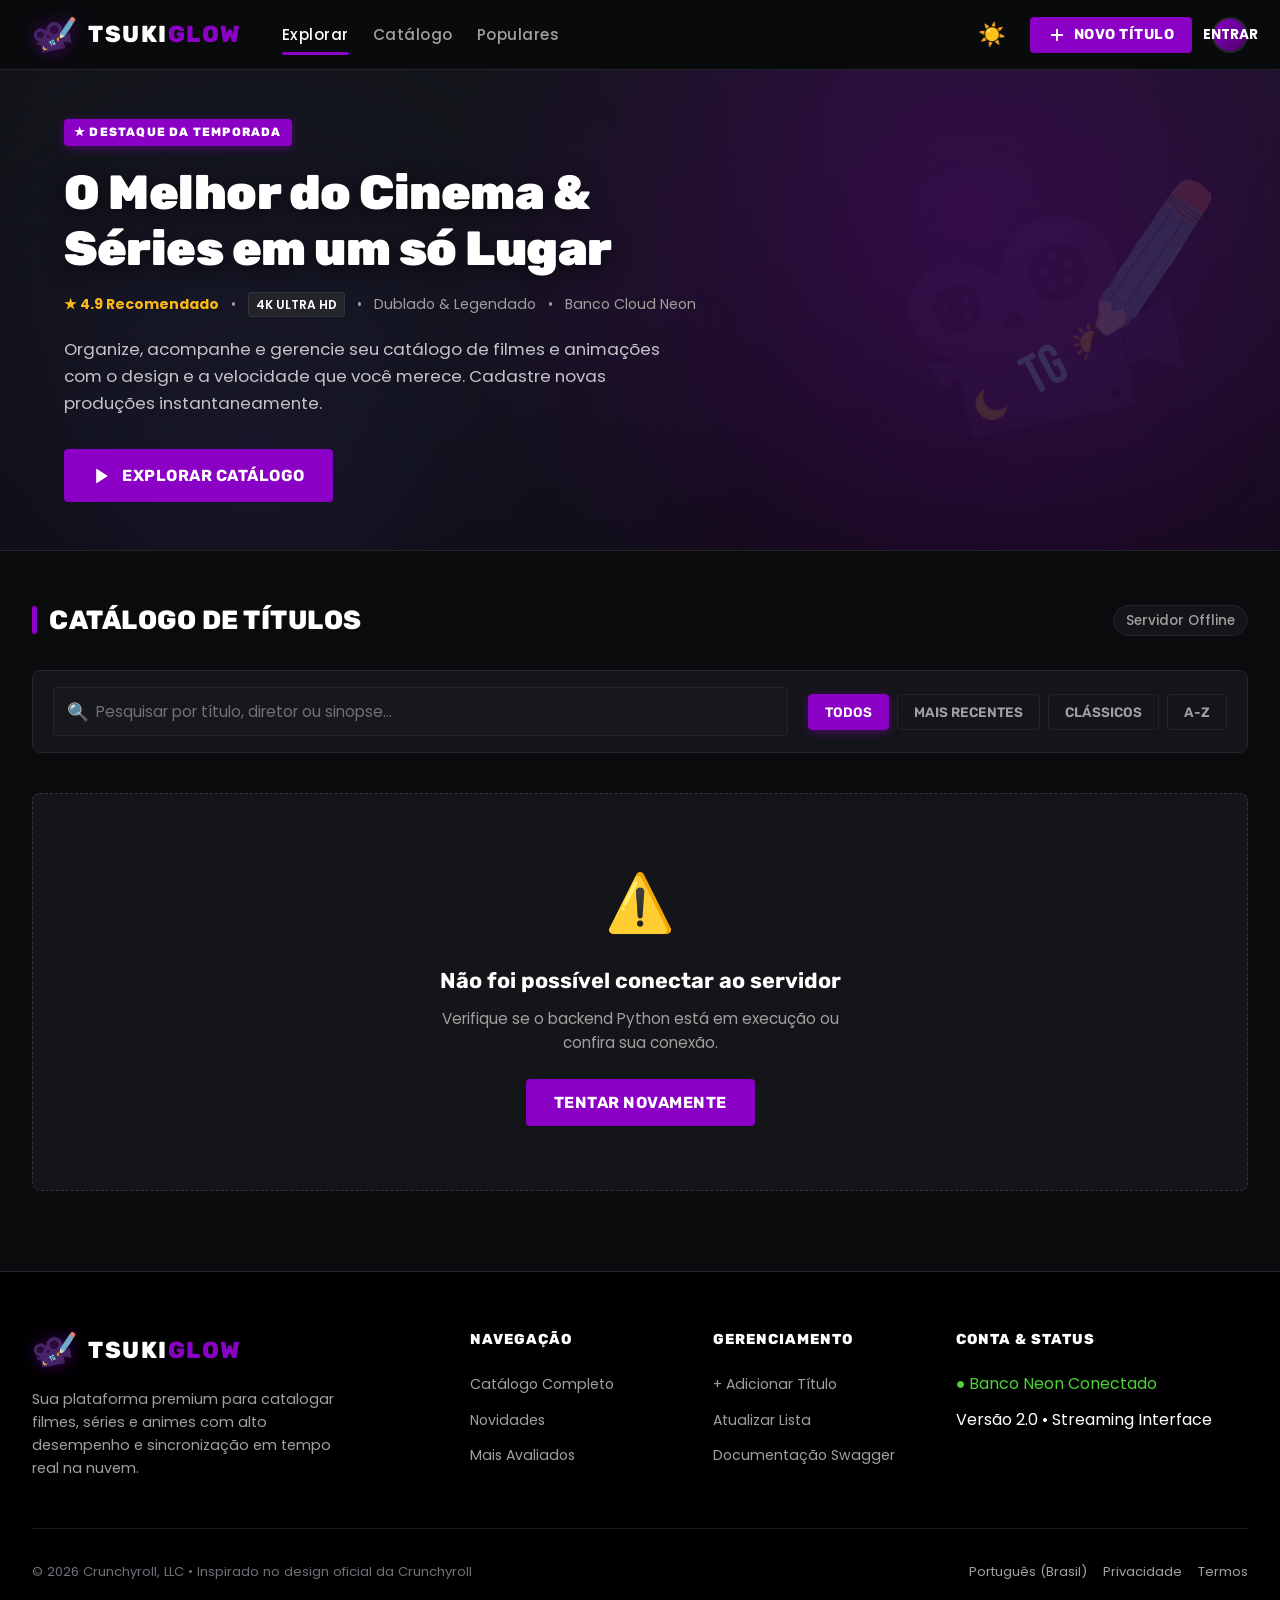
<file: index.html>
<!DOCTYPE html>
<html lang="pt-BR">
<head>
    <meta charset="UTF-8">
    <meta name="viewport" content="width=device-width, initial-scale=1.0">
    <title>TsukiGlow | Catálogo de Filmes & Séries (feito por Ana Quezia, ou Seo Yoon para os mais intimos)</title>
    <!-- Favicon com a Logo Oficial -->
    <link rel="icon" type="image/png" href="logotipo_sem_fundo.png">
    <link rel="stylesheet" href="style.css">
</head>
<body>

    <!-- ================= NAVBAR ================= -->
    <header class="cr-navbar">
        <div class="cr-nav-left">
            <a href="#" class="cr-brand" onclick="window.scrollTo({top: 0, behavior: 'smooth'}); return false;">
                <!-- Logo TsukiGlow -->
                <img src="logotipo_sem_fundo.png" alt="TsukiGlow" class="cr-logo-img">
                <div class="cr-brand-name">Tsuki<span>Glow</span></div>
            </a>
            <ul class="cr-nav-links">
                <li><a href="#catalogo" class="active">Explorar</a></li>
                <li><a href="#catalogo">Catálogo</a></li>
                <li><a href="#catalogo">Populares</a></li>
            </ul>
        </div>

        <div class="cr-nav-right">
    <!-- Novo Botão de Tema -->
    <button id="btnTema" class="btn-theme-toggle" onclick="alternarTema()" title="Alternar Tema">
        ☀️
    </button>
    
    <button class="btn-add-nav" onclick="abrirModalCadastro()">

    <!-- ... resto do teu código ... -->
        <div class="cr-nav-right">
            <button class="btn-add-nav" onclick="abrirModalCadastro()">
                <svg width="18" height="18" viewBox="0 0 24 24" fill="none" stroke="currentColor" stroke-width="2.5" stroke-linecap="round" stroke-linejoin="round">
                    <line x1="12" y1="5" x2="12" y2="19"></line>
                    <line x1="5" y1="12" x2="19" y2="12"></line>
                </svg>
                Novo Título
            </button>
            <div class="cr-user-badge" title="Usuário Premium">CR</div>
        </div>
    </header>

    <!-- ================= HERO SECTION (DESTAQUE CRUNCHYROLL) ================= -->
    <section class="cr-hero">
        <div class="cr-hero-content">
            <div class="cr-hero-badge">★ Destaque da Temporada</div>
            <h1 class="cr-hero-title">O Melhor do Cinema & Séries em um só Lugar</h1>
            <div class="cr-hero-meta">
                <span class="tag-rating">★ 4.9 Recomendado</span>
                <span>•</span>
                <span class="tag-quality">4K ULTRA HD</span>
                <span>•</span>
                <span>Dublado & Legendado</span>
                <span>•</span>
                <span>Banco Cloud Neon</span>
            </div>
            <p class="cr-hero-desc">
                Organize, acompanhe e gerencie seu catálogo de filmes e animações com o design e a velocidade que você merece. Cadastre novas produções instantaneamente.
            </p>
            <div class="cr-hero-actions">
                <a href="#catalogo" class="btn-hero-primary">
                    <svg width="20" height="20" viewBox="0 0 24 24" fill="currentColor">
                        <polygon points="5 3 19 12 5 21 5 3"></polygon>
                    </svg>
                    Explorar Catálogo
                </a>
                <button class="btn-hero-secondary" onclick="abrirModalCadastro()">
                    + Cadastrar Novo Título
                </button>
            </div>
        </div>

        <!-- Marca d'água / elemento decorativo ao fundo -->
        <div class="cr-hero-backdrop-pattern">
            <img src="logotipo_sem_fundo.png" alt="" width="320" height="320" style="object-fit: contain;">
        </div>
    </section>

    <!-- ================= CONTEÚDO PRINCIPAL (CATÁLOGO) ================= -->
    <main class="cr-main-container" id="catalogo">
        
        <!-- Cabeçalho da Seção com Linha Laranja -->
        <div class="cr-section-header">
            <div class="cr-section-title-wrap">
                <div class="cr-orange-bar"></div>
                <h2 class="cr-section-title">Catálogo de Títulos</h2>
            </div>
            <div class="cr-counter-badge" id="contadorFilmes">Carregando catálogo...</div>
        </div>

        <!-- Barra de Busca & Filtros Rápidos -->
        <div class="cr-controls-bar">
            <div class="cr-search-box">
                <input 
                    type="text" 
                    id="pesquisa" 
                    class="cr-search-input" 
                    placeholder="Pesquisar por título, diretor ou sinopse..." 
                    oninput="filtrarFilmes()"
                >
                <div class="cr-search-icon">🔍</div>
            </div>

            <div class="cr-filter-tabs">
                <button class="cr-filter-btn active" onclick="aplicarFiltroOrdem('todos', this)">Todos</button>
                <button class="cr-filter-btn" onclick="aplicarFiltroOrdem('recentes', this)">Mais Recentes</button>
                <button class="cr-filter-btn" onclick="aplicarFiltroOrdem('antigos', this)">Clássicos</button>
                <button class="cr-filter-btn" onclick="aplicarFiltroOrdem('az', this)">A-Z</button>
            </div>
        </div>

        <!-- Grade de Filmes / Séries -->
        <div id="listaFilmes" class="cr-movies-grid">
            <div style="grid-column: 1 / -1; text-align: center;">
                <div class="cr-spinner"></div>
                <p style="color: var(--cr-text-secondary);">Conectando ao banco de dados...</p>
            </div>
        </div>

    </main>
    <!-- ================= MODAL DE LOGIN ================= -->
    <!-- ================= MODAL DE LOGIN / CADASTRO ================= -->
    <div class="cr-modal-overlay" id="modalLogin" onclick="if(event.target.id === 'modalLogin') fecharModalLogin()">
        <div class="cr-modal" role="dialog" aria-modal="true">
            <div class="cr-modal-header">
                <div class="cr-modal-title-wrap">
                    <div class="cr-orange-bar"></div>
                    <h3 class="cr-modal-title" id="tituloModalAuth">Acesso Restrito</h3>
                </div>
                <button type="button" class="cr-modal-close" onclick="fecharModalLogin()">&times;</button>
            </div>
            <form id="formLogin" onsubmit="submeterAuth(event)">
                <div class="cr-modal-body">
                    <div class="cr-form-group">
                        <label for="username">Nome de Usuário</label>
                        <input type="text" id="username" class="cr-form-control" required placeholder="Digite o usuário...">
                    </div>
                    <div class="cr-form-group">
                        <label for="password">Senha de Acesso</label>
                        <input type="password" id="password" class="cr-form-control" required placeholder="Digite a senha...">
                    </div>
                    
                    <!-- Novo link para alternar entre Login e Cadastro -->
                    <p id="textoAlternarAuth" style="font-size: 0.85rem; color: var(--cr-text-secondary); text-align: center; margin-top: 10px;">
                        Não tem uma conta? <a href="#" onclick="alternarModoAuth()" style="color: var(--cr-orange); text-decoration: none; font-weight: bold;">Cadastre-se</a>
                    </p>

                    <div class="cr-modal-footer">
                        <button type="button" class="btn-modal-cancel" onclick="fecharModalLogin()">Cancelar</button>
                        <button type="submit" id="btnLogin" class="btn-modal-submit">Entrar</button>
                    </div>
                </div>
            </form>
        </div>
    </div>
    <!-- ================= MODAL DE CADASTRO / EDIÇÃO ================= -->
    <div class="cr-modal-overlay" id="modalFilme" onclick="tratarCliqueFora(event)">
        <div class="cr-modal" role="dialog" aria-modal="true">
            <div class="cr-modal-header">
                <div class="cr-modal-title-wrap">
                    <div class="cr-orange-bar"></div>
                    <h3 class="cr-modal-title" id="tituloForm">Cadastrar Filme ou Série</h3>
                </div>
                <button type="button" class="cr-modal-close" onclick="fecharModal()" aria-label="Fechar">&times;</button>
            </div>
            
            <form id="formFilme" onsubmit="salvarFilme(event)">
                <div class="cr-modal-body">
                    <input type="hidden" id="filmeId">
                    <input type="hidden" id="url_capa"> <!-- NOVA LINHA AQUI -->

                    <div class="cr-form-group">
                        <label for="titulo">Título da Obra</label>
                        <input 
                            type="text" 
                            id="titulo" 
                            class="cr-form-control" 
                            placeholder="Ex: Demon Slayer: Mugen Train, Carros, Matrix" 
                            required
                        >
                    </div>

                    <div class="cr-form-group" style="display: grid; grid-template-columns: 2fr 1fr; gap: 12px;">
                        <div>
                            <label for="diretor">Diretor / Estúdio</label>
                            <input 
                                type="text" 
                                id="diretor" 
                                class="cr-form-control" 
                                placeholder="Ex: John Lasseter, Haruo Sotozaki" 
                                required
                            >
                        </div>
                        <div>
                            <label for="ano">Ano</label>
                            <input 
                                type="number" 
                                id="ano" 
                                class="cr-form-control" 
                                placeholder="Ex: 2024" 
                                min="1888" 
                                max="2099" 
                                required
                            >
                        </div>
                    </div>

                    <div class="cr-form-group">
    <label for="link_trailer">Link do Trailer (YouTube)</label>
    <input 
        type="url" 
        id="link_trailer" 
        class="cr-form-control" 
        placeholder="Ex: https://www.youtube.com/watch?v=dQw4w9WgXcQ"
    >
</div>
                    <div class="cr-form-group">
                        <label for="descricao">Sinopse / Descrição</label>
                        <textarea 
                            id="descricao" 
                            class="cr-form-control" 
                            placeholder="Conte um pouco sobre a história, personagens e gênero deste título..."
                        ></textarea>
                    </div>

                    <div class="cr-modal-footer">
                        <button type="button" class="btn-modal-cancel" onclick="fecharModal()">Cancelar</button>
                        <button type="submit" id="btnSalvar" class="btn-modal-submit">Salvar no Catálogo</button>
                    </div>
                </div>
            </form>
        </div>
    </div>

    <!-- ================= NOTIFICAÇÕES TOAST ================= -->
    <div class="cr-toast-container" id="toastContainer"></div>

    <!-- ================= FOOTER (ESTILO CRUNCHYROLL) ================= -->
    <footer class="cr-footer">
        <div class="cr-footer-inner">
            <div class="cr-footer-grid">
                <div class="cr-footer-brand">
                    <div class="cr-brand">
                        <img src="logotipo_sem_fundo.png" alt="TsukiGlow" class="cr-logo-img">
                        <div class="cr-brand-name">Tsuki<span>Glow</span></div>
                    </div>
                    <p>Sua plataforma premium para catalogar filmes, séries e animes com alto desempenho e sincronização em tempo real na nuvem.</p>
                </div>

                <div class="cr-footer-col">
                    <h4>Navegação</h4>
                    <ul>
                        <li><a href="#catalogo">Catálogo Completo</a></li>
                        <li><a href="#catalogo">Novidades</a></li>
                        <li><a href="#catalogo">Mais Avaliados</a></li>
                    </ul>
                </div>

                <div class="cr-footer-col">
                    <h4>Gerenciamento</h4>
                    <ul>
                        <li><a href="javascript:void(0)" onclick="abrirModalCadastro()">+ Adicionar Título</a></li>
                        <li><a href="javascript:void(0)" onclick="carregarFilmes()">Atualizar Lista</a></li>
                        <li><a href="/apidocs" target="_blank">Documentação Swagger</a></li>
                    </ul>
                </div>

                <div class="cr-footer-col">
                    <h4>Conta & Status</h4>
                    <ul>
                        <li><span style="color: #4cd137;">● Banco Neon Conectado</span></li>
                        <li><span>Versão 2.0 • Streaming Interface</span></li>
                    </ul>
                </div>
            </div>

            <div class="cr-footer-bottom">
                <div>© 2026 Crunchyroll, LLC • Inspirado no design oficial da Crunchyroll</div>
                <div class="cr-footer-badges">
                    <span>Português (Brasil)</span>
                    <span>Privacidade</span>
                    <span>Termos</span>
                </div>
            </div>
        </div>
    </footer>

    <!-- ================= JAVASCRIPT ================= -->
    <script>
        // URL da API com fallback robusto
        let API_URL = (window.location.hostname === 'localhost' || window.location.hostname === '127.0.0.1' || window.location.protocol === 'file:')
            ? 'http://127.0.0.1:5000/filmes'
            : 'https://filmes-e-seriesana.onrender.com/filmes';

        let todosOsFilmes = [];
        let filtroAtual = 'todos';
        let tokenJWT = localStorage.getItem('tokenJWT');
        let modoLogin = true;

        // --- SISTEMA DE AUTENTICAÇÃO ---
        function atualizarInterfaceAuth() {
            const btnAddNav = document.querySelector('.btn-add-nav');
            const btnHeroSec = document.querySelector('.btn-hero-secondary');
            const badge = document.querySelector('.cr-user-badge');
            
            if (tokenJWT) {
                if(btnAddNav) btnAddNav.style.display = 'flex';
                if(btnHeroSec) btnHeroSec.style.display = 'inline-flex';
                if(badge) {
                    badge.innerText = 'SAIR';
                    badge.title = 'Encerrar Sessão';
                    badge.onclick = fazerLogout;
                }
            } else {
                if(btnAddNav) btnAddNav.style.display = 'none';
                if(btnHeroSec) btnHeroSec.style.display = 'none';
                if(badge) {
                    badge.innerText = 'ENTRAR';
                    badge.title = 'Fazer Login ou Cadastro';
                    badge.onclick = abrirModalLogin;
                }
            }
        }

        function alternarModoAuth() {
            modoLogin = !modoLogin;
            const titulo = document.getElementById('tituloModalAuth');
            const btnSubmit = document.getElementById('btnLogin');
            const textoAlternar = document.getElementById('textoAlternarAuth');

            if (modoLogin) {
                titulo.innerText = 'Acesso Restrito';
                btnSubmit.innerText = 'Entrar';
                textoAlternar.innerHTML = 'Não tem uma conta? <a href="#" onclick="alternarModoAuth()" style="color: var(--cr-orange); text-decoration: none; font-weight: bold;">Cadastre-se</a>';
            } else {
                titulo.innerText = 'Criar Nova Conta';
                btnSubmit.innerText = 'Cadastrar';
                textoAlternar.innerHTML = 'Já tem uma conta? <a href="#" onclick="alternarModoAuth()" style="color: var(--cr-orange); text-decoration: none; font-weight: bold;">Faça Login</a>';
            }
        }

        function abrirModalLogin() {
            document.getElementById('modalLogin').classList.add('active');
            document.getElementById('username').focus();
        }

        function fecharModalLogin() {
            document.getElementById('modalLogin').classList.remove('active');
            document.getElementById('formLogin').reset();
            if (!modoLogin) alternarModoAuth();
        }

        async function submeterAuth(e) {
            e.preventDefault();
            const user = document.getElementById('username').value.trim();
            const pass = document.getElementById('password').value.trim();
            const btn = document.getElementById('btnLogin');
            
            btn.innerText = 'Aguarde...';
            btn.disabled = true;
            
            try {
                if (modoLogin) {
                    const urlDeLogin = 'https://filmes-e-seriesana.onrender.com/login';
                    const resposta = await fetch(urlDeLogin, {
                        method: 'POST',
                        headers: {'Content-Type': 'application/json'},
                        body: JSON.stringify({username: user, password: pass})
                    });
                    
                    if(resposta.status === 404) throw new Error('A rota do Render ainda não atualizou!');
                    
                    const dados = await resposta.json();
                    if(!resposta.ok) throw new Error(dados.erro || 'Falha no login');
                    
                    tokenJWT = dados.token;
                    localStorage.setItem('tokenJWT', tokenJWT);
                    fecharModalLogin();
                    exibirToast(`Bem-vinda(o) de volta! Catálogo de ${user} carregado.`);
                    
                    atualizarInterfaceAuth();
                    carregarFilmes(); 
                } else {
                    const urlDeRegistro = 'https://filmes-e-seriesana.onrender.com/registrar';
                    const resposta = await fetch(urlDeRegistro, {
                        method: 'POST',
                        headers: {'Content-Type': 'application/json'},
                        body: JSON.stringify({username: user, password: pass})
                    });
                    
                    const dados = await resposta.json();
                    if(!resposta.ok) throw new Error(dados.erro || 'Falha ao cadastrar');
                    
                    exibirToast(dados.mensagem);
                    alternarModoAuth();
                    document.getElementById('password').value = '';
                }
            } catch(err) {
                exibirToast(err.message, true);
            } finally {
                btn.innerText = modoLogin ? 'Entrar' : 'Cadastrar';
                btn.disabled = false;
            }
        }

        function fazerLogout() {
            tokenJWT = null;
            localStorage.removeItem('tokenJWT');
            exibirToast('Sessão encerrada. Mostrando vitrine pública.');
            atualizarInterfaceAuth();
            carregarFilmes();
        }

        // --- SISTEMA DE TEMA (DARK/LIGHT) ---
        const btnTema = document.getElementById('btnTema');
        const temaAtual = localStorage.getItem('tema') || 'dark';

        if (temaAtual === 'light') {
            document.body.setAttribute('data-theme', 'light');
            if(btnTema) btnTema.innerText = '🌙';
        }

        function alternarTema() {
            const body = document.body;
            const temaNovo = body.getAttribute('data-theme') === 'light' ? 'dark' : 'light';
            
            if (temaNovo === 'light') {
                body.setAttribute('data-theme', 'light');
                if(btnTema) btnTema.innerText = '🌙';
                localStorage.setItem('tema', 'light');
            } else {
                body.removeAttribute('data-theme');
                if(btnTema) btnTema.innerText = '☀️';
                localStorage.setItem('tema', 'dark');
            }
        }

        const temasPoster = [
            { bg: 'linear-gradient(135deg, #ff640a 0%, #a32200 60%, #150500 100%)', cat: 'AÇÃO & AVENTURA', icon: '🔥' },
            { bg: 'linear-gradient(135deg, #6c5ce7 0%, #2b1055 60%, #0d051a 100%)', cat: 'FICÇÃO CIENTÍFICA', icon: '⚡' },
            { bg: 'linear-gradient(135deg, #00b894 0%, #004d40 60%, #001a14 100%)', cat: 'FANTASIA', icon: '🌌' },
            { bg: 'linear-gradient(135deg, #e84393 0%, #631238 60%, #1a030c 100%)', cat: 'DRAMA', icon: '🌸' },
            { bg: 'linear-gradient(135deg, #0984e3 0%, #0b3966 60%, #021221 100%)', cat: 'SHONEN', icon: '⚔️' },
            { bg: 'linear-gradient(135deg, #f39c12 0%, #7d4800 60%, #1f1100 100%)', cat: 'CLÁSSICO', icon: '⭐' },
            { bg: 'linear-gradient(135deg, #e17055 0%, #631f10 60%, #1b0703 100%)', cat: 'SUSPENSE', icon: '🌑' }
        ];

        function obterTemaPoster(id, titulo) {
            let hash = 0;
            const str = (titulo || '') + id;
            for (let i = 0; i < str.length; i++) {
                hash = (hash << 5) - hash + str.charCodeAt(i);
                hash |= 0;
            }
            return temasPoster[Math.abs(hash) % temasPoster.length];
        }

        // --- CARREGA FILMES (AGORA ENVIA O CRACHÁ PARA O PYTHON) ---
        async function carregarFilmes() {
            const divLista = document.getElementById('listaFilmes');
            if (!divLista) return; // Trava de segurança: se a div não existir ainda, cancela a ação.

            divLista.innerHTML = `
                <div style="grid-column: 1 / -1; text-align: center; padding: 3rem 1rem;">
                    <div class="cr-spinner"></div>
                    <p style="color: var(--cr-text-secondary); margin-top: 10px;">Acessando o catálogo...</p>
                </div>
            `;
            
            try {
                // A MÁGICA DE IDENTIFICAÇÃO ACONTECE AQUI:
                const configRequisicao = {};
                if (tokenJWT) {
                    // Se tiver logado, envia o crachá para pedir o catálogo pessoal
                    configRequisicao.headers = { 'Authorization': `Bearer ${tokenJWT}` };
                }

                let resposta;
                try {
                    resposta = await fetch(API_URL, configRequisicao);
                    if (!resposta.ok) throw new Error('Falha ao obter filmes');
                } catch (primeiroErro) {
                    const fallbackUrl = API_URL.includes('127.0.0.1') || API_URL.includes('localhost')
                        ? 'https://filmes-e-seriesana.onrender.com/filmes'
                        : 'http://127.0.0.1:5000/filmes';
                    resposta = await fetch(fallbackUrl, configRequisicao);
                    if (resposta.ok) API_URL = fallbackUrl;
                }
                
                todosOsFilmes = await resposta.json();
                aplicarFiltroOrdem(filtroAtual);
            } catch (erro) {
                console.error('Erro de conexão:', erro);
                divLista.innerHTML = `
                    <div class="cr-empty-state">
                        <div class="cr-empty-icon">⚠️</div>
                        <h3 class="cr-empty-title">Não foi possível conectar ao servidor</h3>
                        <p class="cr-empty-desc">Verifique se o backend Python está em execução ou confira sua conexão.</p>
                        <button class="btn-hero-primary" onclick="carregarFilmes()">Tentar Novamente</button>
                    </div>
                `;
                document.getElementById('contadorFilmes').innerText = 'Servidor Offline';
            }
        }

        function renderizarLista(filmes) {
            const divLista = document.getElementById('listaFilmes');
            const contador = document.getElementById('contadorFilmes');
            
            if (!divLista || !contador) return; // Trava de segurança

            divLista.innerHTML = '';
            contador.innerText = `${filmes.length} título${filmes.length === 1 ? '' : 's'} encontrado${filmes.length === 1 ? '' : 's'}`;

            if (!filmes || filmes.length === 0) {
                divLista.innerHTML = `
                    <div class="cr-empty-state">
                        <div class="cr-empty-icon">🎬</div>
                        <h3 class="cr-empty-title">Seu catálogo está vazio</h3>
                        <p class="cr-empty-desc">Adicione um novo filme para começar a sua coleção.</p>
                        ${tokenJWT ? `<button class="btn-hero-primary" onclick="abrirModalCadastro()">+ Cadastrar Primeiro Título</button>` : ''}
                    </div>
                `;
                return;
            }

            filmes.forEach(filme => {
                const tema = obterTemaPoster(filme.id, filme.titulo);
                const descTexto = filme.descricao ? escapeHtml(filme.descricao) : 'Sem sinopse cadastrada.';
                const acaoPlay = filme.link_trailer 
                    ? `onclick="window.open('${escapeHtml(filme.link_trailer)}', '_blank')"` 
                    : `onclick="exibirToast('Nenhum trailer cadastrado para este título.', true)"`;

                const estiloFundo = filme.url_capa 
                    ? `background: url('${filme.url_capa}') center/cover no-repeat;` 
                    : `background: ${tema.bg};`;

                const cardHtml = `
                    <article class="cr-card" id="card-${filme.id}">
                        <div class="cr-poster">
                            <div class="cr-poster-bg" style="${estiloFundo}"></div>
                            <div class="cr-poster-overlay"></div>
                            <div class="cr-poster-badges">
                                <span class="cr-badge-dub">DUB | LEG</span>
                                <span class="cr-badge-year">${filme.ano || '—'}</span>
                            </div>
                            <div class="cr-poster-play" title="Assistir Trailer" ${acaoPlay}>
                                <svg width="22" height="22" viewBox="0 0 24 24" fill="currentColor"><polygon points="6 4 20 12 6 20 6 4"></polygon></svg>
                            </div>
                            <span class="cr-poster-category">${tema.icon} ${tema.cat}</span>
                        </div>
                        <div class="cr-card-body">
                            <h3 class="cr-card-title" title="${escapeHtml(filme.titulo || '')}">${escapeHtml(filme.titulo || 'Sem Título')}</h3>
                            <div class="cr-card-director">
                                <svg width="14" height="14" viewBox="0 0 24 24" fill="none" stroke="currentColor" stroke-width="2"><circle cx="12" cy="12" r="10"></circle><line x1="12" y1="8" x2="12" y2="12"></line><line x1="12" y1="16" x2="12.01" y2="16"></line></svg>
                                <span>${escapeHtml(filme.diretor || 'Desconhecido')}</span>
                            </div>
                            <p class="cr-card-desc">${descTexto}</p>
                            
                            ${tokenJWT ? `
                            <div class="cr-card-actions">
                                <button class="btn-card-edit" onclick="prepararEdicao(${filme.id})" title="Editar título">
                                    <svg width="14" height="14" viewBox="0 0 24 24" fill="none" stroke="currentColor" stroke-width="2"><path d="M11 4H4a2 2 0 0 0-2 2v14a2 2 0 0 0 2 2h14a2 2 0 0 0 2-2v-7"></path><path d="M18.5 2.5a2.121 2.121 0 0 1 3 3L12 15l-4 1 1-4 9.5-9.5z"></path></svg>
                                    Editar
                                </button>
                                <button class="btn-card-delete" onclick="excluirFilme(${filme.id}, '${escapeHtml(filme.titulo || '')}')" title="Excluir do catálogo">
                                    <svg width="15" height="15" viewBox="0 0 24 24" fill="none" stroke="currentColor" stroke-width="2"><polyline points="3 6 5 6 21 6"></polyline><path d="M19 6v14a2 2 0 0 1-2 2H7a2 2 0 0 1-2-2V6m3 0V4a2 2 0 0 1 2-2h4a2 2 0 0 1 2 2v2"></path></svg>
                                </button>
                            </div>
                            ` : ''}
                        </div>
                    </article>
                `;
                divLista.insertAdjacentHTML('beforeend', cardHtml);
            });
        }

        function filtrarFilmes() {
            const termo = document.getElementById('pesquisa').value.toLowerCase().trim();
            const filtrados = todosOsFilmes.filter(f => {
                const titulo = (f.titulo || '').toLowerCase();
                const descricao = (f.descricao || '').toLowerCase();
                const diretor = (f.diretor || '').toLowerCase();
                return titulo.includes(termo) || descricao.includes(termo) || diretor.includes(termo);
            });
            renderizarLista(filtrados);
        }

        function aplicarFiltroOrdem(tipo, botaoClicado) {
            filtroAtual = tipo;
            if (botaoClicado) {
                document.querySelectorAll('.cr-filter-btn').forEach(btn => btn.classList.remove('active'));
                botaoClicado.classList.add('active');
            }
            let ordenados = [...todosOsFilmes];
            if (tipo === 'recentes') ordenados.sort((a, b) => (b.ano || 0) - (a.ano || 0));
            else if (tipo === 'antigos') ordenados.sort((a, b) => (a.ano || 0) - (b.ano || 0));
            else if (tipo === 'az') ordenados.sort((a, b) => (a.titulo || '').localeCompare(b.titulo || ''));
            
            const termo = document.getElementById('pesquisa').value.toLowerCase().trim();
            if (termo) {
                ordenados = ordenados.filter(f => {
                    const titulo = (f.titulo || '').toLowerCase();
                    const descricao = (f.descricao || '').toLowerCase();
                    const diretor = (f.diretor || '').toLowerCase();
                    return titulo.includes(termo) || descricao.includes(termo) || diretor.includes(termo);
                });
            }
            renderizarLista(ordenados);
        }

        function abrirModalCadastro() {
            limparFormulario();
            document.getElementById('tituloForm').innerText = 'Cadastrar Novo Título';
            document.getElementById('btnSalvar').innerText = 'Salvar no Catálogo';
            document.getElementById('modalFilme').classList.add('active');
            document.getElementById('titulo').focus();
        }

        function fecharModal() {
            document.getElementById('modalFilme').classList.remove('active');
        }

        function tratarCliqueFora(e) {
            if (e.target.id === 'modalFilme') fecharModal();
        }

        document.addEventListener('keydown', (e) => {
            if (e.key === 'Escape') {
                fecharModal();
                fecharModalLogin();
            }
        });

        async function salvarFilme(e) {
            e.preventDefault();
            if(!tokenJWT) return exibirToast('Apenas administradores podem fazer isto!', true);
            
            const btnSalvar = document.getElementById('btnSalvar');
            const id = document.getElementById('filmeId').value;
            const filmeDado = {
                titulo: document.getElementById('titulo').value.trim(),
                diretor: document.getElementById('diretor').value.trim(),
                ano: parseInt(document.getElementById('ano').value),
                descricao: document.getElementById('descricao').value.trim(),
                link_trailer: document.getElementById('link_trailer').value.trim(),
                url_capa: document.getElementById('url_capa').value.trim()
            };

            btnSalvar.disabled = true;
            btnSalvar.innerText = 'Salvando...';

            try {
                let resposta;
                if (id) {
                    resposta = await fetch(`${API_URL}/${id}`, {
                        method: 'PUT',
                        headers: { 'Content-Type': 'application/json', 'Authorization': `Bearer ${tokenJWT}` },
                        body: JSON.stringify(filmeDado)
                    });
                } else {
                    resposta = await fetch(API_URL, {
                        method: 'POST',
                        headers: { 'Content-Type': 'application/json', 'Authorization': `Bearer ${tokenJWT}` },
                        body: JSON.stringify(filmeDado)
                    });
                }

                if (!resposta.ok) {
                    const erroJson = await resposta.json();
                    if(resposta.status === 401) fazerLogout(); 
                    throw new Error(erroJson.erro || 'Falha ao salvar título');
                }

                fecharModal();
                limparFormulario();
                exibirToast(id ? 'Título atualizado!' : 'Novo título adicionado!');
                await carregarFilmes();
            } catch (err) {
                exibirToast(err.message || 'Erro ao processar requisição', true);
            } finally {
                btnSalvar.disabled = false;
                btnSalvar.innerText = id ? 'Atualizar Título' : 'Salvar no Catálogo';
            }
        }

        async function excluirFilme(id, titulo) {
            if(!tokenJWT) return exibirToast('Acesso negado!', true);
            
            const nomeExibido = titulo ? `"${titulo}"` : 'este título';
            if (confirm(`Deseja realmente remover ${nomeExibido}?`)) {
                try {
                    const resposta = await fetch(`${API_URL}/${id}`, { 
                        method: 'DELETE',
                        headers: { 'Authorization': `Bearer ${tokenJWT}` }
                    });
                    if (!resposta.ok) {
                        if(resposta.status === 401) fazerLogout();
                        throw new Error('Erro ao excluir');
                    }
                    exibirToast(`Título removido com sucesso.`);
                    carregarFilmes();
                } catch (err) {
                    exibirToast('Erro ao remover o filme.', true);
                }
            }
        }

        function prepararEdicao(id) {
            const filme = todosOsFilmes.find(f => f.id === id);
            if (!filme) return;

            document.getElementById('filmeId').value = filme.id;
            document.getElementById('titulo').value = filme.titulo || '';
            document.getElementById('diretor').value = filme.diretor || '';
            document.getElementById('ano').value = filme.ano || '';
            document.getElementById('descricao').value = filme.descricao || '';
            document.getElementById('link_trailer').value = filme.link_trailer || '';
            document.getElementById('url_capa').value = filme.url_capa || '';
            
            document.getElementById('tituloForm').innerText = 'Editar Título';
            document.getElementById('btnSalvar').innerText = 'Atualizar Título';

            document.getElementById('modalFilme').classList.add('active');
            document.getElementById('titulo').focus();
        }

        function limparFormulario() {
            document.getElementById('formFilme').reset();
            document.getElementById('filmeId').value = '';
            document.getElementById('link_trailer').value = '';
            document.getElementById('url_capa').value = '';
        }

        function exibirToast(mensagem, isErro = false) {
            const container = document.getElementById('toastContainer');
            const toast = document.createElement('div');
            toast.className = `cr-toast ${isErro ? 'toast-error' : ''}`;
            toast.innerHTML = `<span>${isErro ? '❌' : '✨'}</span><div>${escapeHtml(mensagem)}</div>`;
            container.appendChild(toast);

            setTimeout(() => {
                toast.style.opacity = '0';
                toast.style.transform = 'translateX(60px)';
                toast.style.transition = 'all 0.4s ease';
                setTimeout(() => toast.remove(), 400);
            }, 3500);
        }

        function escapeHtml(str) { 
            if (!str) return '';
            return String(str).replace(/&/g, '&amp;').replace(/</g, '&lt;').replace(/>/g, '&gt;').replace(/"/g, '&quot;').replace(/'/g, '&#39;');
        }

        // Inicia o sistema apenas quando todo o HTML estiver desenhado na tela
        if (document.readyState === 'loading') {
            document.addEventListener('DOMContentLoaded', () => {
                atualizarInterfaceAuth();
                carregarFilmes();
            });
        } else {
            atualizarInterfaceAuth();
            carregarFilmes();
        }
    </script>
</body>
</html>
</file>
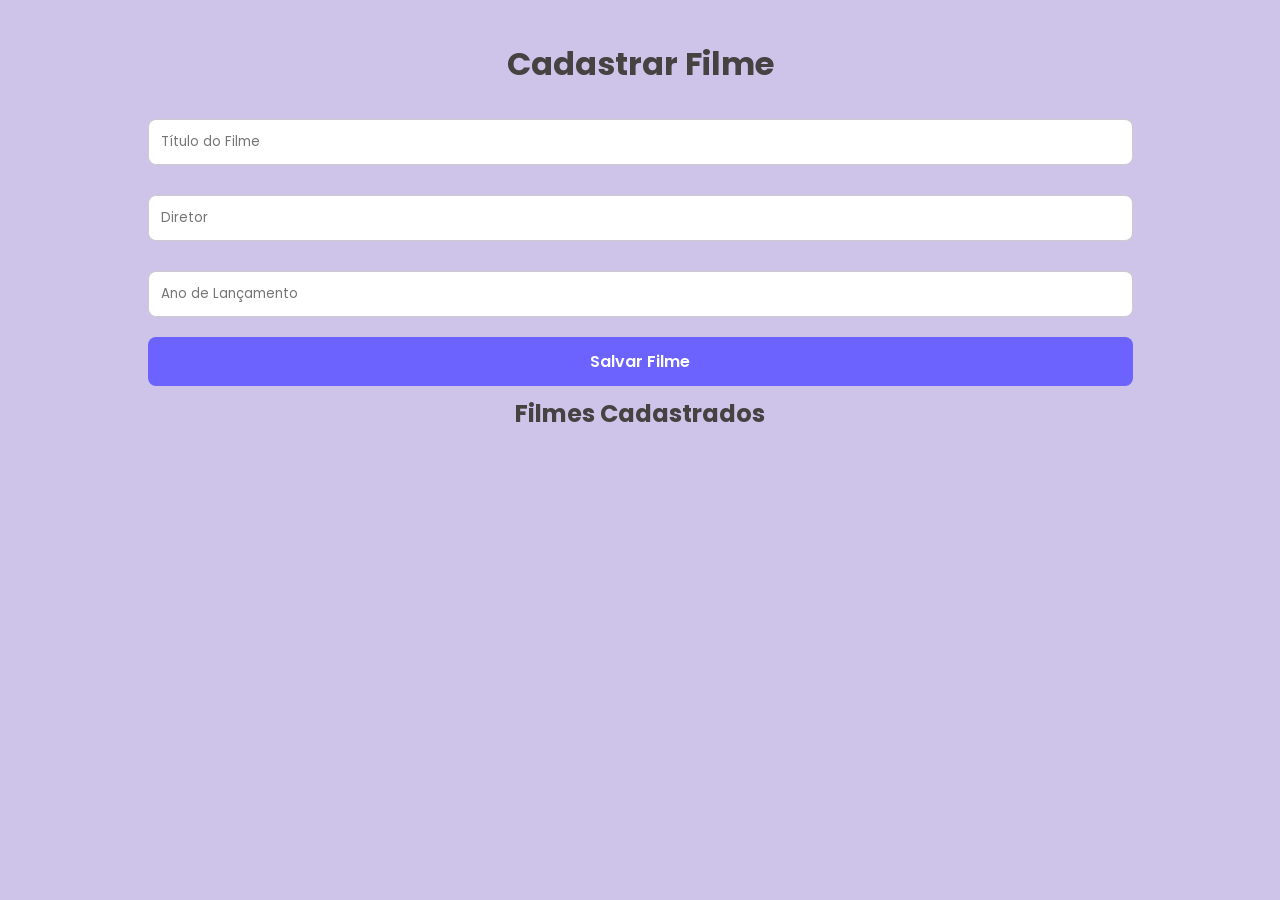
<file: capa.html>
<!DOCTYPE html>
<html lang="pt-BR">
<head>
    <meta charset="UTF-8">
    <title>Catálogo de Filmes</title>
    
    <link rel="stylesheet" href="estilo.css">
</head>
<body>
    <h1 id="tituloForm">Cadastrar Filme</h1>
    
    <form id="formFilme">
        <input type="hidden" id="filmeId">
        <input type="text" id="titulo" placeholder="Título do Filme" required>
        <input type="text" id="diretor" placeholder="Diretor" required>
        <input type="number" id="ano" placeholder="Ano de Lançamento" required>
        <button type="submit" id="btnSalvar">Salvar Filme</button>
        <button type="button" id="btnCancelar" class="btn-cancelar" onclick="limparFormulario()">Cancelar Edição</button>
    </form>

    <h2>Filmes Cadastrados</h2>
    <div id="listaFilmes"></div>

    <script>
        const API_URL = 'http://localhost:5000/filmes';

        async function carregarFilmes() {
            const resposta = await fetch(API_URL);
            const filmes = await resposta.json();
            const divLista = document.getElementById('listaFilmes');
            divLista.innerHTML = '';
            
            filmes.forEach(filme => {
                divLista.innerHTML += `
                    <div class="filme-item">
                        <div>
                            <strong>${filme.titulo}</strong> (${filme.ano})<br>
                            <small>Dirigido por: ${filme.diretor}</small>
                        </div>
                        <div class="acoes">
                            <button class="btn-editar" onclick="prepararEdicao(${filme.id}, '${escapeHtml(filme.titulo)}', '${escapeHtml(filme.diretor)}', ${filme.ano})">Editar</button>
                            <button class="btn-excluir" onclick="excluirFilme(${filme.id})">Excluir</button>
                        </div>
                    </div>
                `;
            });
        }

        document.getElementById('formFilme').addEventListener('submit', async (e) => {
            e.preventDefault();
            
            const id = document.getElementById('filmeId').value;
            const filmeDado = {
                titulo: document.getElementById('titulo').value,
                diretor: document.getElementById('diretor').value,
                ano: parseInt(document.getElementById('ano').value)
            };

            if (id) {
                // UPDATE (PUT)
                await fetch(`${API_URL}/${id}`, {
                    method: 'PUT',
                    headers: { 'Content-Type': 'application/json' },
                    body: JSON.stringify(filmeDado)
                });
            } else {
                // CREATE (POST)
                await fetch(API_URL, {
                    method: 'POST',
                    headers: { 'Content-Type': 'application/json' },
                    body: JSON.stringify(filmeDado)
                });
            }

            limparFormulario();
            carregarFilmes();
        });

        async function excluirFilme(id) {
            if (confirm('Tem certeza que deseja excluir este filme?')) {
                await fetch(`${API_URL}/${id}`, { method: 'DELETE' });
                carregarFilmes();
            }
        }

        function prepararEdicao(id, titulo, diretor, ano) {
            document.getElementById('filmeId').value = id;
            document.getElementById('titulo').value = titulo;
            document.getElementById('diretor').value = diretor;
            document.getElementById('ano').value = ano;
            
            document.getElementById('tituloForm').innerText = 'Editar Filme';
            document.getElementById('btnSalvar').innerText = 'Atualizar Filme';
            document.getElementById('btnCancelar').style.display = 'block';
        }

        function limparFormulario() {
            document.getElementById('filmeId').value = '';
            document.getElementById('formFilme').reset();
            document.getElementById('tituloForm').innerText = 'Cadastrar Filme';
            document.getElementById('btnSalvar').innerText = 'Salvar Filme';
            document.getElementById('btnCancelar').style.display = 'none';
        }

        function escapeHtml(str) {
            return str.replace(/'/g, "\\'");
        }

        carregarFilmes();
    </script>
</body>
</html>
</file>
<file: style.css>
@import url('https://fonts.googleapis.com/css2?family=Rubik:wght@300;400;500;600;700;800;900&family=Poppins:wght@400;500;600;700&display=swap');

:root {
    /* Roxo Neon (#8A00C4) */
    --cr-purple-neon: #8A00C4;
    --cr-purple-neon-hover: #a214e6;
    --cr-purple-neon-active: #7300a4;
    --cr-purple-neon-glow: rgba(138, 0, 196, 0.45);
    --cr-purple-neon-soft: rgba(138, 0, 196, 0.18);

    --cr-orange: var(--cr-purple-neon);
    --cr-orange-hover: var(--cr-purple-neon-hover);
    --cr-orange-active: var(--cr-purple-neon-active);
    --cr-orange-glow: var(--cr-purple-neon-glow);
    --cr-orange-soft: var(--cr-purple-neon-soft);
    
    --cr-bg-black: #000000;
    --cr-bg-dark: #0a0b0d;
    --cr-bg-card: #141519;
    --cr-bg-card-hover: #1c1e24;
    --cr-bg-elevated: #23252b;
    --cr-bg-input: #17181c;
    
    --cr-border: #23252b;
    --cr-border-light: #32353e;
    --cr-border-focus: var(--cr-purple-neon);
    
    --cr-text-primary: #ffffff;
    --cr-text-secondary: #a0a0a0;
    --cr-text-muted: #6f7178;
    --cr-gold: #fab818;
    --cr-danger: #ff334b;
    
    --font-heading: 'Rubik', 'Poppins', sans-serif;
    --font-body: 'Poppins', 'Rubik', sans-serif;
    --radius-sm: 4px;
    --radius-md: 8px;
    --radius-lg: 12px;
    --transition: all 0.25s cubic-bezier(0.2, 0.8, 0.2, 1);
}

/* =========================================
   Reset & Base Styles
   ========================================= */
* {
    box-sizing: border-box;
    margin: 0;
    padding: 0;
}

html {
    scroll-behavior: smooth;
}

body {
    font-family: var(--font-body);
    background-color: var(--cr-bg-dark);
    color: var(--cr-text-primary);
    line-height: 1.6;
    min-height: 100vh;
    display: flex;
    flex-direction: column;
    overflow-x: hidden;
    -webkit-font-smoothing: antialiased;
}

/* Scrollbar estilizada TsukiGlow */
::-webkit-scrollbar {
    width: 8px;
}
::-webkit-scrollbar-track {
    background: var(--cr-bg-black);
}
::-webkit-scrollbar-thumb {
    background: #32353e;
    border-radius: 4px;
}
::-webkit-scrollbar-thumb:hover {
    background: var(--cr-orange);
}

/* =========================================
   Navbar (TsukiGlow Header)
   ========================================= */
.cr-navbar {
    position: sticky;
    top: 0;
    z-index: 1000;
    background-color: rgba(10, 11, 13, 0.95);
    backdrop-filter: blur(16px);
    -webkit-backdrop-filter: blur(16px);
    border-bottom: 1px solid var(--cr-border);
    padding: 0 2rem;
    height: 70px;
    display: flex;
    align-items: center;
    justify-content: space-between;
}

.cr-nav-left {
    display: flex;
    align-items: center;
    gap: 2.5rem;
}

.cr-brand {
    display: flex;
    align-items: center;
    gap: 12px;
    text-decoration: none;
    color: var(--cr-text-primary);
    cursor: pointer;
}

.cr-logo-img,
.cr-logo-svg {
    width: 44px;
    height: 44px;
    object-fit: contain;
    filter: drop-shadow(0 0 8px var(--cr-orange-glow));
    transition: var(--transition);
}

.cr-brand:hover .cr-logo-img,
.cr-brand:hover .cr-logo-svg {
    transform: rotate(10deg) scale(1.08);
}

.cr-brand-name {
    font-family: var(--font-heading);
    font-size: 1.45rem;
    font-weight: 800;
    letter-spacing: 1.5px;
    color: #ffffff;
    text-transform: uppercase;
}

.cr-brand-name span {
    color: var(--cr-orange);
}

.cr-nav-links {
    display: flex;
    align-items: center;
    gap: 1.5rem;
    list-style: none;
}

.cr-nav-links a {
    color: var(--cr-text-secondary);
    text-decoration: none;
    font-size: 0.95rem;
    font-weight: 500;
    letter-spacing: 0.5px;
    transition: var(--transition);
    padding: 6px 0;
    position: relative;
}

.cr-nav-links a:hover,
.cr-nav-links a.active {
    color: var(--cr-text-primary);
}

.cr-nav-links a.active::after,
.cr-nav-links a:hover::after {
    content: '';
    position: absolute;
    bottom: -4px;
    left: 0;
    width: 100%;
    height: 3px;
    background-color: var(--cr-orange);
    border-radius: 2px;
}

.cr-nav-right {
    display: flex;
    align-items: center;
    gap: 1.25rem;
}

.btn-add-nav {
    display: flex;
    align-items: center;
    gap: 8px;
    background-color: var(--cr-orange);
    color: #ffffff;
    border: none;
    padding: 9px 18px;
    font-size: 0.9rem;
    font-weight: 700;
    font-family: var(--font-heading);
    letter-spacing: 0.5px;
    border-radius: var(--radius-sm);
    cursor: pointer;
    transition: var(--transition);
    text-transform: uppercase;
}

.btn-add-nav:hover {
    background-color: var(--cr-orange-hover);
    box-shadow: 0 4px 16px var(--cr-orange-glow);
    transform: translateY(-1px);
}

.btn-add-nav:active {
    background-color: var(--cr-orange-active);
    transform: translateY(0);
}

.cr-user-badge {
    width: 36px;
    height: 36px;
    border-radius: 50%;
    background: linear-gradient(135deg, var(--cr-orange), #4a006a);
    display: flex;
    align-items: center;
    justify-content: center;
    font-weight: 700;
    font-size: 0.85rem;
    color: white;
    cursor: pointer;
    border: 2px solid #23252b;
    transition: var(--transition);
}

.cr-user-badge:hover {
    border-color: var(--cr-orange);
    transform: scale(1.05);
}

/* =========================================
   Hero Section (TsukiGlow Featured Showcase)
   ========================================= */
.cr-hero {
    position: relative;
    min-height: 480px;
    background: radial-gradient(circle at 75% 30%, rgba(138, 0, 196, 0.22), transparent 50%),
                radial-gradient(circle at 20% 80%, rgba(108, 92, 231, 0.12), transparent 45%),
                linear-gradient(180deg, #111317 0%, var(--cr-bg-dark) 100%);
    display: flex;
    align-items: center;
    padding: 3rem 4rem;
    border-bottom: 1px solid var(--cr-border);
    overflow: hidden;
}

.cr-hero::before {
    content: '';
    position: absolute;
    inset: 0;
    background: radial-gradient(circle at 85% 50%, rgba(138, 0, 196, 0.12) 0%, transparent 60%);
    pointer-events: none;
}

.cr-hero-backdrop-pattern {
    position: absolute;
    right: 5%;
    top: 50%;
    transform: translateY(-50%);
    opacity: 0.15;
    pointer-events: none;
    display: flex;
    align-items: center;
    justify-content: center;
}

.cr-hero-content {
    max-width: 680px;
    position: relative;
    z-index: 2;
    animation: fadeInHero 0.8s ease-out forwards;
}

@keyframes fadeInHero {
    from {
        opacity: 0;
        transform: translateY(20px);
    }
    to {
        opacity: 1;
        transform: translateY(0);
    }
}

.cr-hero-badge {
    display: inline-flex;
    align-items: center;
    gap: 6px;
    background-color: var(--cr-orange);
    color: #ffffff;
    font-family: var(--font-heading);
    font-size: 0.75rem;
    font-weight: 800;
    letter-spacing: 1.2px;
    padding: 4px 10px;
    border-radius: var(--radius-sm);
    text-transform: uppercase;
    margin-bottom: 1.2rem;
    box-shadow: 0 2px 10px var(--cr-orange-glow);
}

.cr-hero-title {
    font-family: var(--font-heading);
    font-size: 3rem;
    font-weight: 900;
    line-height: 1.15;
    letter-spacing: -0.5px;
    color: #ffffff;
    margin-bottom: 1rem;
    text-shadow: 0 4px 20px rgba(0, 0, 0, 0.6);
}

.cr-hero-meta {
    display: flex;
    align-items: center;
    flex-wrap: wrap;
    gap: 12px;
    margin-bottom: 1.2rem;
    font-size: 0.88rem;
    color: var(--cr-text-secondary);
}

.cr-hero-meta .tag-rating {
    color: var(--cr-gold);
    font-weight: 700;
    display: flex;
    align-items: center;
    gap: 4px;
}

.cr-hero-meta .tag-quality {
    background: var(--cr-bg-elevated);
    padding: 2px 7px;
    border-radius: 3px;
    border: 1px solid var(--cr-border-light);
    font-size: 0.75rem;
    font-weight: 600;
    color: #fff;
}

.cr-hero-desc {
    font-size: 1.05rem;
    color: #c4c4c8;
    margin-bottom: 2rem;
    line-height: 1.6;
    max-width: 600px;
}

.cr-hero-actions {
    display: flex;
    align-items: center;
    gap: 1rem;
    flex-wrap: wrap;
}

.btn-hero-primary {
    display: inline-flex;
    align-items: center;
    gap: 10px;
    background-color: var(--cr-orange);
    color: white;
    font-family: var(--font-heading);
    font-size: 1rem;
    font-weight: 700;
    letter-spacing: 0.5px;
    padding: 14px 28px;
    border-radius: var(--radius-sm);
    text-decoration: none;
    border: none;
    cursor: pointer;
    transition: var(--transition);
    text-transform: uppercase;
}

.btn-hero-primary:hover {
    background-color: var(--cr-orange-hover);
    box-shadow: 0 6px 22px var(--cr-orange-glow);
    transform: translateY(-2px);
}

.btn-hero-secondary {
    display: inline-flex;
    align-items: center;
    gap: 10px;
    background-color: rgba(255, 255, 255, 0.08);
    color: white;
    font-family: var(--font-heading);
    font-size: 1rem;
    font-weight: 600;
    letter-spacing: 0.5px;
    padding: 13px 24px;
    border-radius: var(--radius-sm);
    text-decoration: none;
    border: 1px solid rgba(255, 255, 255, 0.2);
    cursor: pointer;
    transition: var(--transition);
}

.btn-hero-secondary:hover {
    background-color: rgba(255, 255, 255, 0.15);
    border-color: #ffffff;
    transform: translateY(-2px);
}

/* =========================================
   Main Catalog Container
   ========================================= */
.cr-main-container {
    max-width: 1380px;
    width: 100%;
    margin: 0 auto;
    padding: 3rem 2rem 5rem 2rem;
    flex: 1;
}

/* Section Header com barra laranja TsukiGlow */
.cr-section-header {
    display: flex;
    align-items: center;
    justify-content: space-between;
    margin-bottom: 1.8rem;
    flex-wrap: wrap;
    gap: 1rem;
}

.cr-section-title-wrap {
    display: flex;
    align-items: center;
    gap: 12px;
}

.cr-orange-bar {
    width: 5px;
    height: 28px;
    background-color: var(--cr-orange);
    border-radius: 2px;
}

.cr-section-title {
    font-family: var(--font-heading);
    font-size: 1.65rem;
    font-weight: 800;
    letter-spacing: 0.5px;
    color: #ffffff;
    text-transform: uppercase;
}

.cr-counter-badge {
    font-size: 0.85rem;
    color: var(--cr-text-secondary);
    background: var(--cr-bg-card);
    border: 1px solid var(--cr-border);
    padding: 4px 12px;
    border-radius: 20px;
    font-weight: 500;
}

/* =========================================
   Search & Filter Bar
   ========================================= */
.cr-controls-bar {
    display: flex;
    align-items: center;
    justify-content: space-between;
    gap: 1.25rem;
    margin-bottom: 2.5rem;
    flex-wrap: wrap;
    background: var(--cr-bg-card);
    padding: 1rem 1.25rem;
    border-radius: var(--radius-md);
    border: 1px solid var(--cr-border);
}

.cr-search-box {
    position: relative;
    flex: 1;
    min-width: 280px;
}

.cr-search-icon {
    position: absolute;
    left: 14px;
    top: 50%;
    transform: translateY(-50%);
    color: var(--cr-text-muted);
    font-size: 1.1rem;
    pointer-events: none;
    transition: var(--transition);
}

.cr-search-input {
    width: 100%;
    background-color: var(--cr-bg-input);
    border: 1px solid var(--cr-border);
    color: #ffffff;
    padding: 12px 14px 12px 42px;
    border-radius: var(--radius-sm);
    font-family: var(--font-body);
    font-size: 0.95rem;
    outline: none;
    transition: var(--transition);
}

.cr-search-input:focus {
    border-color: var(--cr-orange);
    background-color: #1c1d22;
    box-shadow: 0 0 0 3px var(--cr-orange-soft);
}

.cr-search-input:focus + .cr-search-icon {
    color: var(--cr-orange);
}

.cr-search-input::placeholder {
    color: var(--cr-text-muted);
}

.cr-filter-tabs {
    display: flex;
    align-items: center;
    gap: 8px;
    flex-wrap: wrap;
}

.cr-filter-btn {
    background: transparent;
    border: 1px solid var(--cr-border);
    color: var(--cr-text-secondary);
    padding: 9px 16px;
    border-radius: var(--radius-sm);
    font-family: var(--font-heading);
    font-size: 0.85rem;
    font-weight: 600;
    cursor: pointer;
    transition: var(--transition);
    text-transform: uppercase;
}

.cr-filter-btn:hover {
    color: #ffffff;
    border-color: var(--cr-orange);
    background-color: var(--cr-bg-elevated);
}

.cr-filter-btn.active {
    background-color: var(--cr-orange);
    color: #ffffff;
    border-color: var(--cr-orange);
    box-shadow: 0 2px 10px var(--cr-orange-glow);
}

/* =========================================
   Movie Grid & TsukiGlow Cards
   ========================================= */
.cr-movies-grid {
    display: grid;
    grid-template-columns: repeat(auto-fill, minmax(260px, 1fr));
    gap: 24px;
}

/* O Cartão Estilo Anime / TsukiGlow */
.cr-card {
    background-color: var(--cr-bg-card);
    border-radius: var(--radius-md);
    overflow: hidden;
    border: 1px solid var(--cr-border);
    display: flex;
    flex-direction: column;
    transition: var(--transition);
    position: relative;
}

.cr-card:hover {
    transform: translateY(-8px);
    border-color: var(--cr-orange);
    box-shadow: 0 12px 30px rgba(0, 0, 0, 0.7), 0 0 20px var(--cr-orange-glow);
}

/* Pôster / Imagem Superior */
.cr-poster {
    width: 100%;
    height: 190px;
    position: relative;
    overflow: hidden;
    display: flex;
    align-items: center;
    justify-content: center;
    user-select: none;
}

.cr-poster-bg {
    position: absolute;
    inset: 0;
    transition: transform 0.4s ease;
}

.cr-card:hover .cr-poster-bg {
    transform: scale(1.08);
}

.cr-poster-overlay {
    position: absolute;
    inset: 0;
    background: linear-gradient(180deg, rgba(0,0,0,0.3) 0%, rgba(20,21,25,0.9) 100%);
}

/* Badges sobre o poster */
.cr-poster-badges {
    position: absolute;
    top: 10px;
    left: 10px;
    right: 10px;
    display: flex;
    justify-content: space-between;
    align-items: center;
    z-index: 3;
}

.cr-badge-dub {
    background-color: rgba(0, 0, 0, 0.75);
    border: 1px solid rgba(255, 255, 255, 0.25);
    color: #ffffff;
    font-family: var(--font-heading);
    font-size: 0.68rem;
    font-weight: 700;
    padding: 3px 7px;
    border-radius: 3px;
    text-transform: uppercase;
    letter-spacing: 0.5px;
    backdrop-filter: blur(4px);
}

.cr-badge-year {
    background-color: var(--cr-orange);
    color: #ffffff;
    font-family: var(--font-heading);
    font-size: 0.72rem;
    font-weight: 800;
    padding: 3px 8px;
    border-radius: 3px;
}

/* Botão de Play que surge no hover */
.cr-poster-play {
    position: absolute;
    z-index: 4;
    width: 52px;
    height: 52px;
    background-color: rgba(138, 0, 196, 0.95);
    border-radius: 50%;
    display: flex;
    align-items: center;
    justify-content: center;
    color: white;
    font-size: 1.4rem;
    opacity: 0;
    transform: scale(0.6);
    transition: var(--transition);
    box-shadow: 0 4px 18px rgba(0, 0, 0, 0.5);
}

.cr-poster-play svg {
    margin-left: 3px;
}

.cr-card:hover .cr-poster-play {
    opacity: 1;
    transform: scale(1);
}

.cr-poster-category {
    position: absolute;
    bottom: 10px;
    left: 12px;
    z-index: 3;
    font-family: var(--font-heading);
    font-size: 0.75rem;
    font-weight: 800;
    color: var(--cr-orange);
    text-transform: uppercase;
    letter-spacing: 1px;
}

/* Corpo do Cartão */
.cr-card-body {
    padding: 1.25rem;
    display: flex;
    flex-direction: column;
    flex: 1;
}

.cr-card-title {
    font-family: var(--font-heading);
    font-size: 1.15rem;
    font-weight: 700;
    color: #ffffff;
    margin-bottom: 0.4rem;
    line-height: 1.35;
    transition: var(--transition);
    display: -webkit-box;
    -webkit-line-clamp: 2;
    -webkit-box-orient: vertical;
    overflow: hidden;
}

.cr-card:hover .cr-card-title {
    color: var(--cr-orange);
}

.cr-card-director {
    font-size: 0.82rem;
    color: var(--cr-text-secondary);
    margin-bottom: 0.75rem;
    display: flex;
    align-items: center;
    gap: 6px;
}

.cr-card-director svg {
    color: var(--cr-orange);
}

.cr-card-desc {
    font-size: 0.85rem;
    color: #8c8f99;
    line-height: 1.5;
    margin-bottom: 1.2rem;
    display: -webkit-box;
    -webkit-line-clamp: 3;
    -webkit-box-orient: vertical;
    overflow: hidden;
    flex: 1;
}

/* Ações do Cartão */
.cr-card-actions {
    display: flex;
    align-items: center;
    gap: 8px;
    padding-top: 0.9rem;
    border-top: 1px solid var(--cr-border);
    margin-top: auto;
}

.btn-card-edit {
    flex: 1;
    display: inline-flex;
    align-items: center;
    justify-content: center;
    gap: 6px;
    background-color: var(--cr-bg-elevated);
    border: 1px solid var(--cr-border-light);
    color: #ffffff;
    padding: 8px 12px;
    border-radius: var(--radius-sm);
    font-family: var(--font-heading);
    font-size: 0.82rem;
    font-weight: 600;
    cursor: pointer;
    transition: var(--transition);
    text-transform: uppercase;
}

.btn-card-edit:hover {
    background-color: var(--cr-orange-soft);
    border-color: var(--cr-orange);
    color: var(--cr-orange);
}

.btn-card-delete {
    display: inline-flex;
    align-items: center;
    justify-content: center;
    background-color: var(--cr-bg-elevated);
    border: 1px solid var(--cr-border-light);
    color: var(--cr-text-muted);
    padding: 8px 12px;
    border-radius: var(--radius-sm);
    font-size: 0.85rem;
    cursor: pointer;
    transition: var(--transition);
}

.btn-card-delete:hover {
    background-color: rgba(255, 51, 75, 0.15);
    border-color: var(--cr-danger);
    color: var(--cr-danger);
}

/* =========================================
   Empty & Loading States
   ========================================= */
.cr-empty-state {
    grid-column: 1 / -1;
    text-align: center;
    padding: 4rem 2rem;
    background-color: var(--cr-bg-card);
    border-radius: var(--radius-md);
    border: 1px dashed var(--cr-border-light);
}

.cr-empty-icon {
    font-size: 3.5rem;
    margin-bottom: 1rem;
    color: var(--cr-text-muted);
}

.cr-empty-title {
    font-family: var(--font-heading);
    font-size: 1.35rem;
    font-weight: 700;
    color: #ffffff;
    margin-bottom: 0.5rem;
}

.cr-empty-desc {
    color: var(--cr-text-secondary);
    font-size: 0.95rem;
    max-width: 440px;
    margin: 0 auto 1.5rem auto;
}

/* Loading Spinner */
.cr-spinner {
    width: 44px;
    height: 44px;
    border: 4px solid var(--cr-border);
    border-top-color: var(--cr-orange);
    border-radius: 50%;
    animation: crSpin 0.8s linear infinite;
    margin: 3rem auto 1rem auto;
}

@keyframes crSpin {
    to { transform: rotate(360deg); }
}

/* =========================================
   TsukiGlow Modal (Cadastrar / Editar Filme)
   ========================================= */
.cr-modal-overlay {
    position: fixed;
    inset: 0;
    background-color: rgba(0, 0, 0, 0.82);
    backdrop-filter: blur(8px);
    -webkit-backdrop-filter: blur(8px);
    z-index: 2000;
    display: flex;
    align-items: center;
    justify-content: center;
    padding: 1.5rem;
    opacity: 0;
    visibility: hidden;
    transition: var(--transition);
}

.cr-modal-overlay.active {
    opacity: 1;
    visibility: visible;
}

.cr-modal {
    background-color: var(--cr-bg-card);
    border: 1px solid var(--cr-border-light);
    border-radius: var(--radius-lg);
    width: 100%;
    max-width: 540px;
    box-shadow: 0 20px 50px rgba(0, 0, 0, 0.9), 0 0 25px var(--cr-orange-glow);
    transform: scale(0.92) translateY(20px);
    transition: var(--transition);
    overflow: hidden;
}

.cr-modal-overlay.active .cr-modal {
    transform: scale(1) translateY(0);
}

.cr-modal-header {
    background-color: #0f1013;
    padding: 1.25rem 1.75rem;
    border-bottom: 1px solid var(--cr-border);
    display: flex;
    align-items: center;
    justify-content: space-between;
}

.cr-modal-title-wrap {
    display: flex;
    align-items: center;
    gap: 10px;
}

.cr-modal-title {
    font-family: var(--font-heading);
    font-size: 1.25rem;
    font-weight: 800;
    color: #ffffff;
    text-transform: uppercase;
    letter-spacing: 0.5px;
}

.cr-modal-close {
    background: transparent;
    border: none;
    color: var(--cr-text-secondary);
    font-size: 1.6rem;
    cursor: pointer;
    line-height: 1;
    transition: var(--transition);
    display: flex;
    align-items: center;
    justify-content: center;
    width: 32px;
    height: 32px;
    border-radius: 4px;
}

.cr-modal-close:hover {
    color: #ffffff;
    background-color: var(--cr-bg-elevated);
}

.cr-modal-body {
    padding: 1.75rem;
}

.cr-form-group {
    margin-bottom: 1.25rem;
}

.cr-form-group label {
    display: block;
    font-family: var(--font-heading);
    font-size: 0.82rem;
    font-weight: 700;
    color: #c4c4c8;
    text-transform: uppercase;
    letter-spacing: 0.5px;
    margin-bottom: 6px;
}

.cr-form-control {
    width: 100%;
    background-color: var(--cr-bg-input);
    border: 1px solid var(--cr-border);
    color: #ffffff;
    padding: 12px 14px;
    border-radius: var(--radius-sm);
    font-family: var(--font-body);
    font-size: 0.95rem;
    outline: none;
    transition: var(--transition);
}

.cr-form-control:focus {
    border-color: var(--cr-orange);
    background-color: #1a1c22;
    box-shadow: 0 0 0 3px var(--cr-orange-soft);
}

.cr-form-control::placeholder {
    color: var(--cr-text-muted);
}

textarea.cr-form-control {
    resize: vertical;
    min-height: 90px;
}

.cr-modal-footer {
    display: flex;
    align-items: center;
    justify-content: flex-end;
    gap: 12px;
    padding-top: 1rem;
    border-top: 1px solid var(--cr-border);
    margin-top: 1.5rem;
}

.btn-modal-cancel {
    background-color: var(--cr-bg-elevated);
    border: 1px solid var(--cr-border-light);
    color: var(--cr-text-secondary);
    padding: 10px 20px;
    border-radius: var(--radius-sm);
    font-family: var(--font-heading);
    font-size: 0.88rem;
    font-weight: 700;
    cursor: pointer;
    transition: var(--transition);
    text-transform: uppercase;
}

.btn-modal-cancel:hover {
    background-color: #2c2f37;
    color: #ffffff;
}

.btn-modal-submit {
    background-color: var(--cr-orange);
    border: none;
    color: #ffffff;
    padding: 11px 24px;
    border-radius: var(--radius-sm);
    font-family: var(--font-heading);
    font-size: 0.9rem;
    font-weight: 700;
    cursor: pointer;
    transition: var(--transition);
    text-transform: uppercase;
    letter-spacing: 0.5px;
}

.btn-modal-submit:hover {
    background-color: var(--cr-orange-hover);
    box-shadow: 0 4px 16px var(--cr-orange-glow);
    transform: translateY(-1px);
}

/* =========================================
   Toast Notification System
   ========================================= */
.cr-toast-container {
    position: fixed;
    bottom: 24px;
    right: 24px;
    z-index: 3000;
    display: flex;
    flex-direction: column;
    gap: 10px;
    pointer-events: none;
}

.cr-toast {
    background-color: var(--cr-bg-card);
    border: 1px solid var(--cr-border-light);
    border-left: 4px solid var(--cr-orange);
    color: #ffffff;
    padding: 14px 20px;
    border-radius: var(--radius-sm);
    box-shadow: 0 8px 24px rgba(0, 0, 0, 0.6);
    display: flex;
    align-items: center;
    gap: 12px;
    font-size: 0.9rem;
    font-weight: 500;
    min-width: 280px;
    max-width: 380px;
    animation: toastSlideIn 0.35s cubic-bezier(0.2, 0.8, 0.2, 1) forwards;
    pointer-events: auto;
}

.cr-toast.toast-error {
    border-left-color: var(--cr-danger);
}

@keyframes toastSlideIn {
    from {
        opacity: 0;
        transform: translateX(50px);
    }
    to {
        opacity: 1;
        transform: translateX(0);
    }
}

/* =========================================
   Footer (TsukiGlow Style)
   ========================================= */
.cr-footer {
    background-color: var(--cr-bg-black);
    border-top: 1px solid var(--cr-border);
    padding: 3.5rem 2rem 2rem 2rem;
    margin-top: auto;
}

.cr-footer-inner {
    max-width: 1380px;
    margin: 0 auto;
}

.cr-footer-grid {
    display: grid;
    grid-template-columns: 2fr 1fr 1fr 1.5fr;
    gap: 3rem;
    margin-bottom: 3rem;
}

.cr-footer-brand p {
    color: var(--cr-text-secondary);
    font-size: 0.9rem;
    margin-top: 1rem;
    max-width: 320px;
    line-height: 1.6;
}

.cr-footer-col h4 {
    font-family: var(--font-heading);
    font-size: 0.9rem;
    font-weight: 800;
    text-transform: uppercase;
    letter-spacing: 1px;
    color: #ffffff;
    margin-bottom: 1.25rem;
}

.cr-footer-col ul {
    list-style: none;
    display: flex;
    flex-direction: column;
    gap: 10px;
}

.cr-footer-col ul a {
    color: var(--cr-text-secondary);
    text-decoration: none;
    font-size: 0.88rem;
    transition: var(--transition);
}

.cr-footer-col ul a:hover {
    color: var(--cr-orange);
    padding-left: 4px;
}

.cr-footer-bottom {
    padding-top: 2rem;
    border-top: 1px solid #1a1c22;
    display: flex;
    align-items: center;
    justify-content: space-between;
    flex-wrap: wrap;
    gap: 1rem;
    font-size: 0.82rem;
    color: var(--cr-text-muted);
}

.cr-footer-badges {
    display: flex;
    align-items: center;
    gap: 16px;
}

.cr-footer-badges span {
    color: var(--cr-text-secondary);
}

/* =========================================
   Responsividade (Mobile & Tablet)
   ========================================= */
@media (max-width: 968px) {
    .cr-navbar {
        padding: 0 1.25rem;
    }
    .cr-nav-links {
        display: none; /* Em telas menores, simplifica */
    }
    .cr-hero {
        padding: 2.5rem 1.5rem;
        min-height: auto;
    }
    .cr-hero-title {
        font-size: 2.2rem;
    }
    .cr-footer-grid {
        grid-template-columns: 1fr 1fr;
        gap: 2rem;
    }
}

@media (max-width: 640px) {
    .cr-hero-title {
        font-size: 1.8rem;
    }
    .cr-hero-actions {
        flex-direction: column;
        align-items: stretch;
    }
    .cr-controls-bar {
        flex-direction: column;
        align-items: stretch;
    }
    .cr-search-box {
        min-width: 100%;
    }
    .cr-movies-grid {
        grid-template-columns: 1fr;
    }
    .cr-footer-grid {
        grid-template-columns: 1fr;
    }
    .cr-modal {
        margin: 10px;
    }
}

/* =========================================
   Botão de Alternar Tema (Navbar)
   ========================================= */
.btn-theme-toggle {
    background: transparent;
    border: none;
    font-size: 1.4rem;
    cursor: pointer;
    padding: 4px;
    transition: var(--transition);
    display: flex;
    align-items: center;
    justify-content: center;
}

.btn-theme-toggle:hover {
    transform: scale(1.15) rotate(15deg);
}

/* =========================================
   Modo Claro (Light Theme)
   ========================================= */
body[data-theme="light"] {
    /* Fundos Claros */
    --cr-bg-black: #e4e5f1;       /* Rodapé e Scrollbar */
    --cr-bg-dark: #f0f2f5;        /* Fundo principal do site */
    --cr-bg-card: #ffffff;        /* Fundo dos cartões e modais */
    --cr-bg-card-hover: #f8f9fa;
    --cr-bg-elevated: #e4e6eb;    /* Fundo de botões secundários */
    --cr-bg-input: #ffffff;       /* Fundo das caixas de texto */

    /* Bordas Suaves */
    --cr-border: #dcdde1;
    --cr-border-light: #c8d6e5;

    /* Textos Escuros */
    --cr-text-primary: #2f3542;
    --cr-text-secondary: #57606f;
    --cr-text-muted: #747d8c;
}

/* Correções para cores que estavam "chumbadas" (hardcoded) no teu CSS original */
body[data-theme="light"] .cr-navbar {
    background-color: rgba(240, 242, 245, 0.95);
}

body[data-theme="light"] .cr-hero-title,
body[data-theme="light"] .cr-brand-name {
    color: var(--cr-text-primary);
    text-shadow: 0 4px 15px rgba(0, 0, 0, 0.05);
}

body[data-theme="light"] .cr-hero {
    background: radial-gradient(circle at 75% 30%, rgba(138, 0, 196, 0.12), transparent 50%),
                radial-gradient(circle at 20% 80%, rgba(108, 92, 231, 0.08), transparent 45%),
                linear-gradient(180deg, #e4e5f1 0%, var(--cr-bg-dark) 100%);
}

body[data-theme="light"] .cr-modal-header {
    background-color: #f8f9fa;
}

body[data-theme="light"] .btn-hero-secondary {
    color: var(--cr-text-primary);
    border-color: var(--cr-border-light);
}

body[data-theme="light"] .btn-hero-secondary:hover {
    background-color: var(--cr-bg-elevated);
    border-color: var(--cr-border);
}

body[data-theme="light"] .cr-badge-dub {
    background-color: rgba(255, 255, 255, 0.85);
    color: var(--cr-text-primary);
    border-color: rgba(0, 0, 0, 0.1);
}

/* Corrige a cor do título do filme no cartão */
body[data-theme="light"] .cr-card-title {
    color: var(--cr-text-primary);
}

/* Corrige a cor do texto do botão EDITAR */
body[data-theme="light"] .btn-card-edit {
    color: var(--cr-text-primary);
}

/* =========================================
   Correções do Formulário/Modal no Modo Claro
   ========================================= */

/* Cor do título principal do modal ("EDITAR TÍTULO") */
body[data-theme="light"] .cr-modal-title {
    color: var(--cr-text-primary);
}

/* Cor das etiquetas em cima das caixas de texto ("TÍTULO DA OBRA", etc.) */
body[data-theme="light"] .cr-form-group label {
    color: var(--cr-text-primary);
    font-weight: 800;
}

/* Cor do texto dentro das caixas onde o utilizador escreve */
body[data-theme="light"] .cr-form-control {
    color: var(--cr-text-primary);
    background-color: #ffffff;
}

/* Fundo e cor do texto quando o utilizador clica na caixa para escrever */
body[data-theme="light"] .cr-form-control:focus {
    background-color: #f5f6fa; /* Mantém um fundo claro em vez de ficar preto */
    color: var(--cr-text-primary);
    border-color: var(--cr-orange);
}

/* Correção da cor do botão "CANCELAR" ao passar o rato */
body[data-theme="light"] .btn-modal-cancel:hover {
    background-color: #c8d6e5;
    color: var(--cr-text-primary);
}

/* Corrige a cor do texto das notificações Toast no Modo Claro */
body[data-theme="light"] .cr-toast {
    color: var(--cr-text-primary);
}

/* =========================================
   Ajustes de Contraste no Modo Claro
   ========================================= */

/* Escurece o texto descritivo do banner para facilitar a leitura */
body[data-theme="light"] .cr-hero-desc {
    color: #4a4b52; 
    font-weight: 500;
}

/* Força o título "CATÁLOGO DE TÍTULOS" a ficar escuro */
body[data-theme="light"] .cr-section-title {
    color: var(--cr-text-primary) !important;
}
</file>
<file: estilo.css>
@import url('https://fonts.googleapis.com/css2?family=Poppins:wght@400;600&display=swap');

body { 
    font-family: 'Poppins', sans-serif; 
    background-color: #cec4ea; 
    color: #333;
    display: flex;
    flex-direction: column;
    align-items: center;
    padding: 40px 20px;
    margin: 0;
}

.container {
    background-color: #ffffff;
    width: 100%;
    max-width: 500px;
    padding: 30px;
    border-radius: 12px;
    box-shadow: 0 8px 24px rgba(10, 10, 10, 0.1);
    margin-bottom: 30px;
}

h1, h2 { text-align: center; color: #464242; margin-top: 0; }

input { 
    width: 100%; padding: 12px; margin: 10px 0 20px 0; 
    border: 1px solid #ccc; border-radius: 8px; box-sizing: border-box;
    font-family: 'Poppins', sans-serif;
}

button { 
    width: 100%; padding: 12px; font-weight: 600; font-size: 16px;
    border: none; border-radius: 8px; cursor: pointer;
    font-family: 'Poppins', sans-serif; transition: 0.2s;
    background-color: #6c63ff; color: white; margin-bottom: 10px;
}

button:hover { filter: brightness(0.9); }

.btn-cancelar { background-color: #6c757d; display: none; }

#listaFilmes { width: 100%; max-width: 500px; }

.filme-item { 
    background: #ffffff; padding: 15px 20px; margin-bottom: 12px; 
    border-radius: 8px; border-left: 5px solid #6c63ff; 
    box-shadow: 0 4px 12px rgba(0,0,0,0.05);
    display: flex; justify-content: space-between; align-items: center;
}

.acoes { display: flex; gap: 10px; }
.acoes button { padding: 8px 12px; font-size: 14px; width: auto; margin: 0; }
.btn-editar { background-color: #ffc107; color: #333; }
.btn-excluir { background-color: #ff4d4d; color: white; }
</file>
